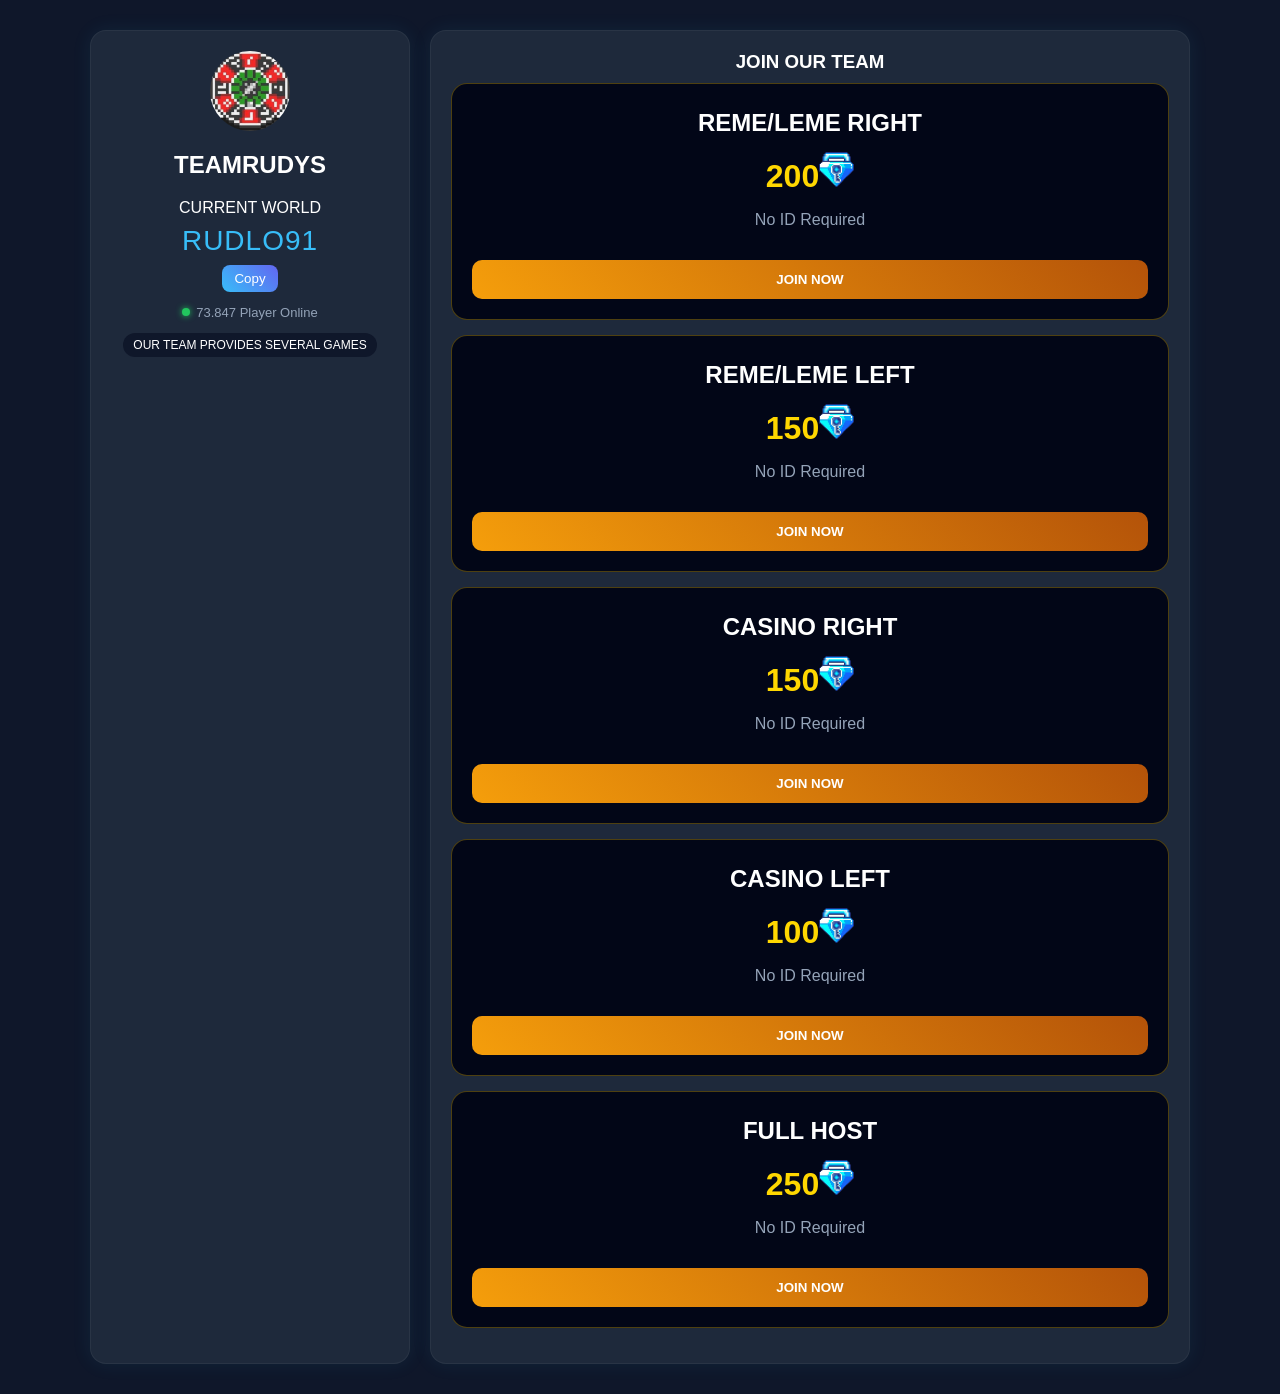
<file: index.html>
<!doctype html>
<html lang="id">
<head>
<meta charset="utf-8" />
<meta name="viewport" content="width=device-width, initial-scale=1" />
<title>TeamRudys</title>
<link rel="stylesheet" href="style.css">

</head>
<body>
<div class="container">

  <!-- LEFT -->
  <aside class="card">
    <div class="avatar">
      <img src="./image/pro.jpeg">
    </div>

    <div class="name">
      <h1>TEAMRUDYS</h1>
    </div>

    <div class="copy-box">
      CURRENT WORLD
      <span id="copyText">RUDLO91</span>
      <button onclick="copyText(this)">Copy</button>
    </div>

    <p class="status">
      <span class="dot"></span>73.847 Player Online
    </p>

    <div class="tags">
      <span class="tag">OUR TEAM PROVIDES SEVERAL GAMES</span>
    </div>
  </aside>

  <!-- RIGHT -->
  <main class="right">
    <section class="card">
      <center><h3>JOIN OUR TEAM</h3></center>

      <div class="price-card">
        <h2>REME/LEME RIGHT</h2>
        <div class="price">200<img src="./image/bgl.png" class="ukuran"></div>
        <p class="muted">No ID Required</p>
        <a href="https://wa.me/6282155481797?text=Halo%20bang%20saya%20mau%20join%20Reme%20kanan">
          <button class="buy-btn">JOIN NOW</button>
        </a>
      </div>

      <div class="price-card">
        <h2>REME/LEME LEFT</h2>
        <div class="price">150<img src="./image/bgl.png" class="ukuran"></div>
        <p class="muted">No ID Required</p>
        <a href="https://wa.me/6282155481797?text=Halo%20bang%20saya%20mau%20join%20Reme%20kiri">
          <button class="buy-btn">JOIN NOW</button>
        </a>
      </div>

      <div class="price-card">
        <h2>CASINO RIGHT</h2>
        <div class="price">150<img src="./image/bgl.png" class="ukuran"></div>
        <p class="muted">No ID Required</p>
        <a href="https://wa.me/6282155481797?text=Halo%20bang%20saya%20mau%20join%20Casino%20kanan">
          <button class="buy-btn">JOIN NOW</button>
        </a>
      </div>

      <div class="price-card">
        <h2>CASINO LEFT</h2>
        <div class="price">100<img src="./image/bgl.png" class="ukuran"></div>
        <p class="muted">No ID Required</p>
        <a href="https://wa.me/6282155481797?text=Halo%20bang%20saya%20mau%20join%20Casino%20kiri">
          <button class="buy-btn">JOIN NOW</button>
        </a>
      </div>

      <div class="price-card">
        <h2>FULL HOST</h2>
        <div class="price">250<img src="./image/bgl.png" class="ukuran"></div>
        <p class="muted">No ID Required</p>
        <a href="https://wa.me/6282155481797?text=Halo%20bang%20saya%20mau%20join%20Full%20Host">
          <button class="buy-btn">JOIN NOW</button>
        </a>
      </div>

    </section>
  </main>

</div>
<script src="script.js"></script>

</body>
  </html>
</file>
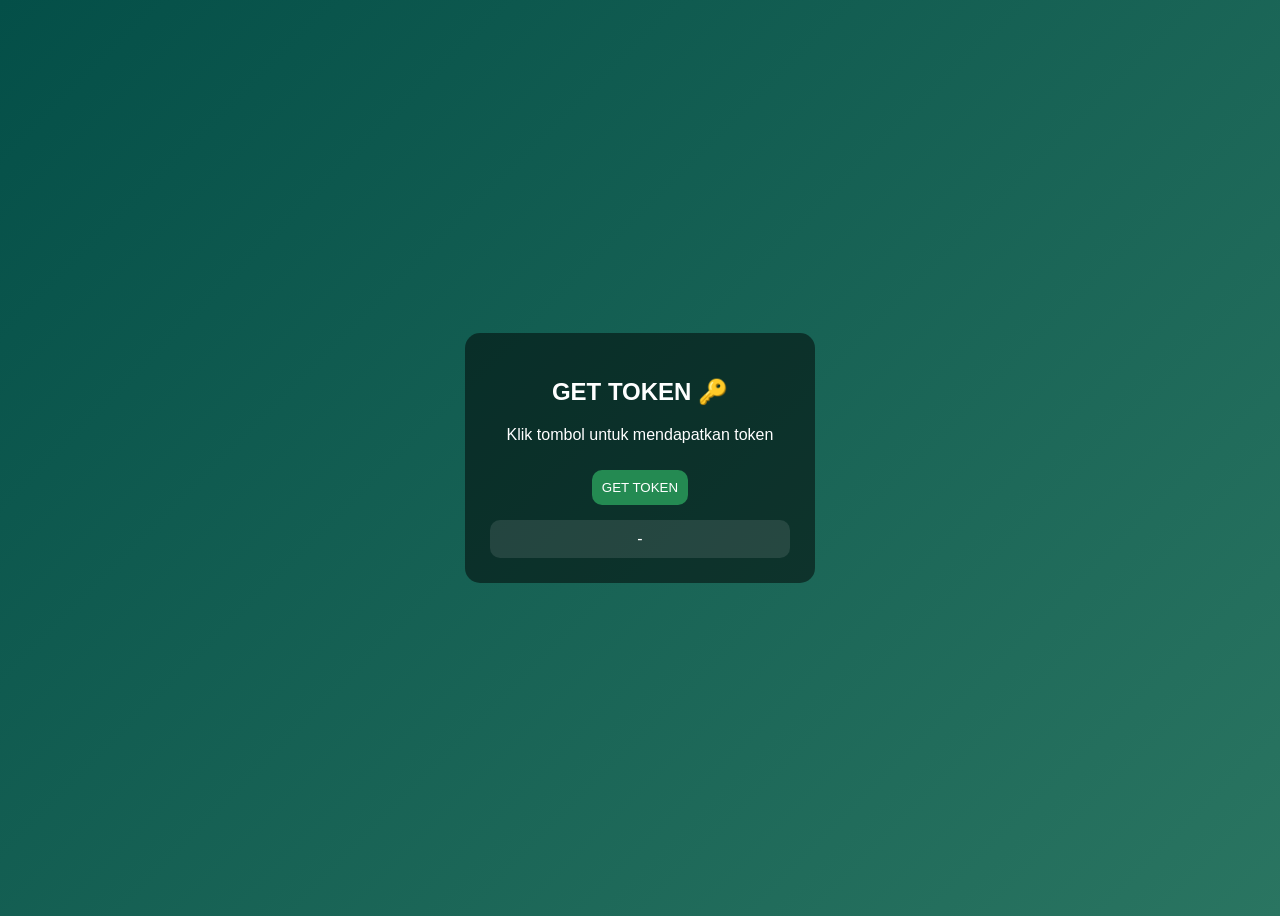
<file: image/index.html>
<!DOCTYPE html>
<html lang="id">
<head>
<meta charset="UTF-8">
<meta name="viewport" content="width=device-width, initial-scale=1.0">
<title>Get Token</title>

<style>
body {
  background: linear-gradient(135deg, #044f48, #2a7561);
  font-family: sans-serif;
  display: flex;
  justify-content: center;
  align-items: center;
  height: 100vh;
  color: white;
}
.box {
  background: rgba(0,0,0,0.5);
  padding: 25px;
  border-radius: 15px;
  text-align: center;
  width: 300px;
}
button {
  margin-top: 10px;
  padding: 10px;
  border: none;
  border-radius: 10px;
  background: #248A52;
  color: white;
  cursor: pointer;
}
.token {
  margin-top: 15px;
  padding: 10px;
  background: rgba(255,255,255,0.1);
  border-radius: 10px;
  word-break: break-all;
}
</style>
</head>

<body>

<div class="box">
  <h2>GET TOKEN 🔑</h2>
  <p>Klik tombol untuk mendapatkan token</p>

  <button onclick="ambilToken()">GET TOKEN</button>

  <div class="token" id="result">-</div>
</div>

<script>
// 🔥 TOKEN LU (FIX)
const TOKENS = [
  "YFDIWHDKE9O3K",
  "YFD9DH9SH",
  "YFD8SBWON",
  "YFD0DN2NSOP",
  "YFDBSOD9WH",
  "YFD9WNOSNNSK",
  "YFDOWB9992NSBS",
  "YFD9SJ2NSK",
  "YFD0D03JEOSJ",
  "YFDKKWOSWBW2O",
  "YFD0EJ2NWJ",
  "YFDOWHBEHH3OSB2",
  "YFD0S00WJBBBE9J",
  "YFDNNXLANSLPPE9",
  "YFD0SBPANNNWIRH",
  "YORI"
];

function ambilToken() {
  const token = TOKENS[Math.floor(Math.random() * TOKENS.length)];

  // tampilkan ke layar
  document.getElementById("result").innerText = token;

  // simpan ke browser
  localStorage.setItem("token", token);

  // auto copy
  navigator.clipboard.writeText(token);

  // auto redirect ke web utama (index.html)
  window.location.href = "index.html";
}
</script>

</body>
</html>
</file>
<file: style.css>
:root {
  --bg: #0f172a;
  --card: #1e293b;
  --muted: #94a3b8;
  --accent: #38bdf8;
}

* { box-sizing: border-box; }

body {
  margin: 0;
  font-family: Arial, sans-serif;
  background: var(--bg);
  color: white;
  padding: 30px;
  display: flex;
  justify-content: center;
}

.container {
  width: 100%;
  max-width: 1100px;
  display: grid;
  grid-template-columns: 320px 1fr;
  gap: 20px;
}

.card {
  background: var(--card);
  border-radius: 16px;
  padding: 20px;
  border: 1px solid rgba(255,255,255,0.05);
  box-shadow: 0 0 20px rgba(56,189,248,0.08);
  transition: 0.25s;
}

.card:hover {
  transform: translateY(-4px);
  box-shadow: 0 0 30px rgba(56,189,248,0.15);
}

.avatar {
  display: flex;
  justify-content: center;
  margin-bottom: 10px;
}

.avatar img {
  width: 80px;
  height: 80px;
  border-radius: 50%;
}

.name {
  text-align: center;
}

.name p {
  color: var(--muted);
}

.copy-box {
  margin-top: 12px;
  display: flex;
  flex-direction: column;
  align-items: center;
  gap: 8px;
}

.copy-box span {
  color: var(--accent);
  font-size: 28px;
  letter-spacing: 1px;
}
.copy-box p {
  font-size: 16px;
  color: green;
  font-family: Sans-Serif;
}
.copy-box button {
  background: linear-gradient(45deg, #38bdf8, #6366f1);
  border: none;
  padding: 6px 12px;
  border-radius: 8px;
  color: white;
  cursor: pointer;
}

.tags {
  display: flex;
  justify-content: center;
  gap: 6px;
  margin: 10px 0;
  flex-wrap: wrap;
}

.tag {
  background: #0f172a;
  padding: 5px 10px;
  border-radius: 999px;
  font-size: 12px;
}

.right {
  display: flex;
  flex-direction: column;
  gap: 15px;
}

h3 { margin: 0 0 10px 0; }
p { color: var(--muted); }

/* 🔥 PRICE CARD */
.price-card {
  background: #020617;
  border: 1px solid rgba(255, 200, 0, 0.3);
  border-radius: 16px;
  padding: 20px;
  text-align: center;
  margin-bottom: 15px;
  transition: 0.3s;
}

.price-card:hover {
  transform: translateY(-5px);
  box-shadow: 0 0 30px rgba(255, 200, 0, 0.3);
}

.flag {
  font-size: 28px;
  margin-bottom: 10px;
}

.price-card h2 {
  margin: 5px 0;
}

.price {
  font-size: 32px;
  color: gold;
  margin: 15px 0;
  font-weight: bold;
}

.buy-btn {
  margin-top: 15px;
  width: 100%;
  padding: 12px;
  background: linear-gradient(45deg, #f59e0b, #b45309);
  border: none;
  border-radius: 10px;
  color: white;
  font-weight: bold;
  cursor: pointer;
  transition: 0.3s;
}

.buy-btn:hover {
  transform: scale(1.05);
}

.proj {
  background: #0f172a;
  padding: 10px;
  border-radius: 10px;
  margin-bottom: 8px;
}

@media (max-width: 900px) {
  .container {
    grid-template-columns: 1fr;
  }
}
.ukuran{
  width: 35px;
  height: 35px;
  object-fit: contain;
}
.status {
  font-size: 13px;
  color: #94a3b8;
  display: flex;
  align-items: center;
  justify-content: center;
  gap: 6px;
}

.dot {
  width: 8px;
  height: 8px;
  background: #22c55e; /* hijau */
  border-radius: 50%;
  box-shadow: 0 0 6px #22c55e;
}
</file>
